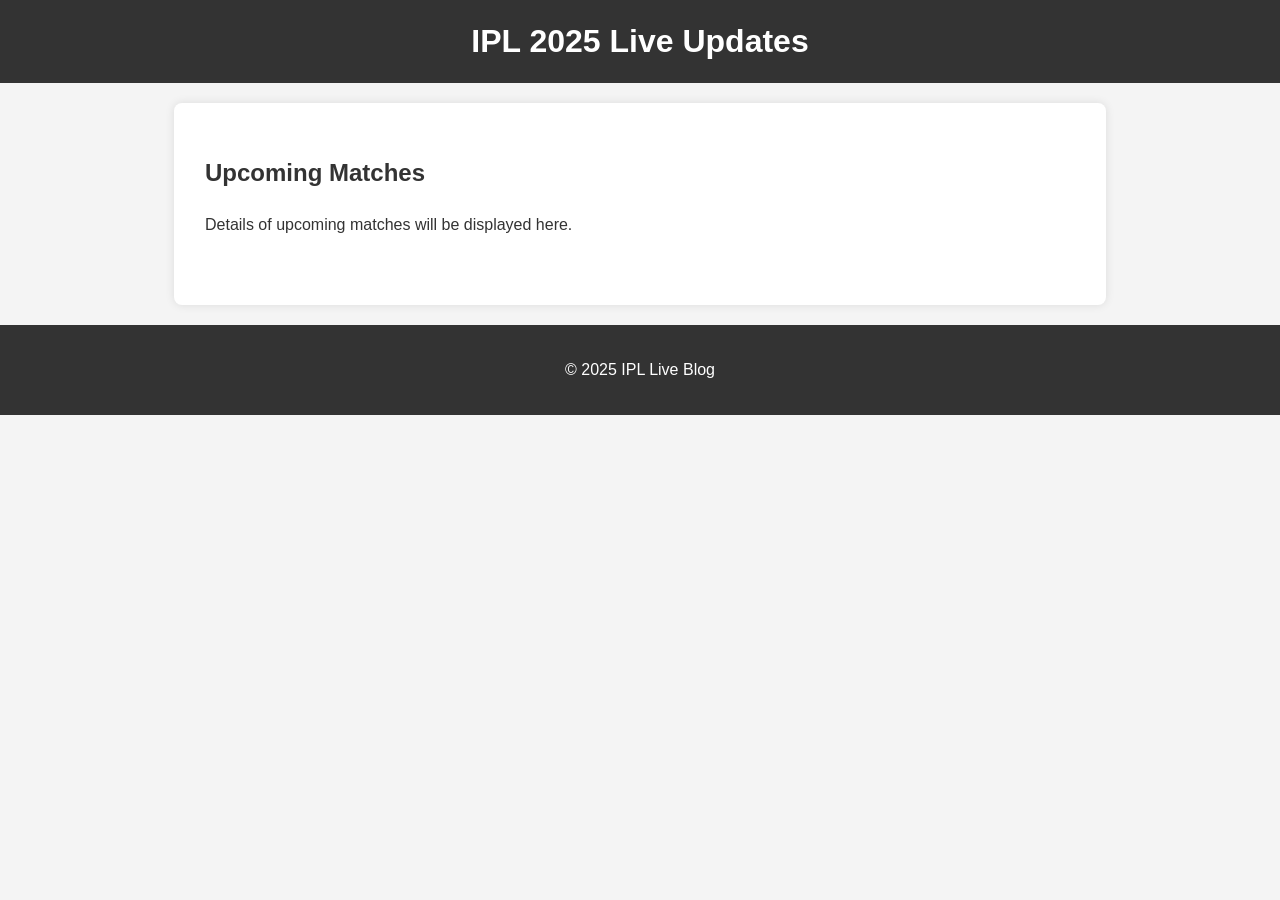
<file: ipl_live_blog/frontend/index.html>
<!DOCTYPE html>
<html lang="en">
<head>
    <meta charset="UTF-8">
    <meta name="viewport" content="width=device-width, initial-scale=1.0">
    <title>IPL 2025 Live Blog</title>
    <link rel="stylesheet" href="../static/style.css">
</head>
<body>
    <header>
        <h1>IPL 2025 Live Updates</h1>
    </header>
    <main>
        <section id="upcoming-matches">
            <h2>Upcoming Matches</h2>
            <p>Details of upcoming matches will be displayed here.</p>
            <!-- Example of how a match might be listed: -->
            <!--
            <article class="match-preview">
                <h3>Team X vs Team Y</h3>
                <p>Date: 2025-04-01, Time: 7:30 PM</p>
                <a href="match.html?match_id=1">View Match</a>
            </article>
            -->
        </section>
    </main>
    <footer>
        <p>&copy; 2025 IPL Live Blog</p>
    </footer>
</body>
</html>
</file>
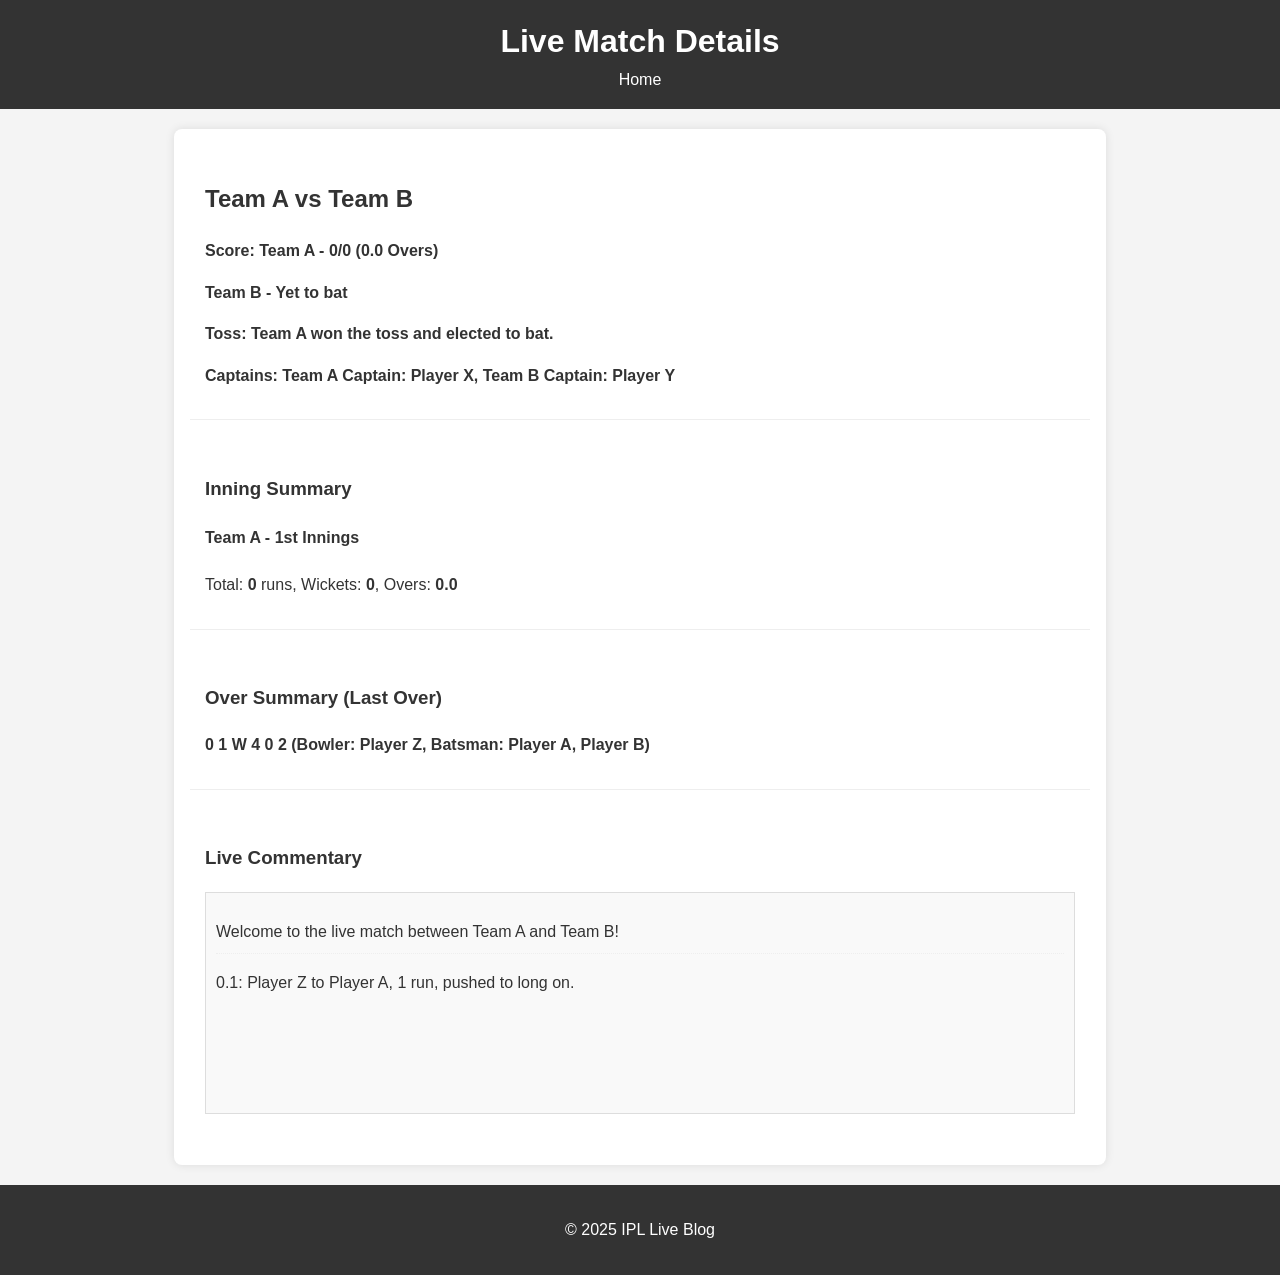
<file: ipl_live_blog/frontend/match.html>
<!DOCTYPE html>
<html lang="en">
<head>
    <meta charset="UTF-8">
    <meta name="viewport" content="width=device-width, initial-scale=1.0">
    <title>Live Match - IPL 2025</title>
    <link rel="stylesheet" href="../static/style.css">
</head>
<body>
    <header>
        <h1>Live Match Details</h1>
        <nav>
            <a href="index.html">Home</a>
        </nav>
    </header>
    <main>
        <section id="scorecard">
            <h2><span id="team-a-name">Team A</span> vs <span id="team-b-name">Team B</span></h2>
            <p><strong>Score:</strong> <span id="team-a-score">Team A - 0/0 (0.0 Overs)</span></p>
            <p><span id="team-b-score">Team B - Yet to bat</span></p>
            <p><strong>Toss:</strong> <span id="toss-details">Team A won the toss and elected to bat.</span></p>
            <p><strong>Captains:</strong> <span id="captains-details">Team A Captain: Player X, Team B Captain: Player Y</span></p>
        </section>

        <section id="inning-summary">
            <h3>Inning Summary</h3>
            <div id="inning-1-summary">
                <h4><span class="team-a-name-inning">Team A</span> - 1st Innings</h4>
                <p>Total: <span id="inning-1-total">0</span> runs, Wickets: <span id="inning-1-wickets">0</span>, Overs: <span id="inning-1-overs">0.0</span></p>
                <!-- Detailed summary like fall of wickets, top scorers could go here -->
            </div>
            <div id="inning-2-summary" style="display: none;"> <!-- Hidden until 2nd innings starts -->
                <h4><span class="team-b-name-inning">Team B</span> - 2nd Innings</h4>
                <p>Total: <span id="inning-2-total">0</span> runs, Wickets: <span id="inning-2-wickets">0</span>, Overs: <span id="inning-2-overs">0.0</span></p>
                 <p>Target: <span id="inning-2-target">0</span></p>
            </div>
        </section>

        <section id="over-summary">
            <h3>Over Summary (Last Over)</h3>
            <p id="last-over-details">0 1 W 4 0 2 (Bowler: Player Z, Batsman: Player A, Player B)</p>
            <!-- More detailed ball-by-ball could appear here or be dynamically updated -->
        </section>

        <section id="live-commentary">
            <h3>Live Commentary</h3>
            <div id="commentary-box">
                <p class="comment">Welcome to the live match between Team A and Team B!</p>
                <p class="comment">0.1: Player Z to Player A, 1 run, pushed to long on.</p>
                <!-- Commentary will be updated here -->
            </div>
        </section>
    </main>
    <footer>
        <p>&copy; 2025 IPL Live Blog</p>
    </footer>
</body>
</html>
</file>
<file: ipl_live_blog/static/style.css>
body {
    font-family: Arial, sans-serif;
    line-height: 1.6;
    margin: 0;
    padding: 0;
    background-color: #f4f4f4;
    color: #333;
}

header {
    background: #333;
    color: #fff;
    padding: 1rem 0;
    text-align: center;
}

header h1 {
    margin: 0;
}

header nav a {
    color: #fff;
    text-decoration: none;
    margin: 0 10px;
}

header nav a:hover {
    text-decoration: underline;
}

main {
    padding: 1rem;
    max-width: 900px;
    margin: 20px auto;
    background: #fff;
    border-radius: 8px;
    box-shadow: 0 0 10px rgba(0,0,0,0.1);
}

section {
    margin-bottom: 20px;
    padding: 15px;
    border-bottom: 1px solid #eee;
}

section:last-child {
    border-bottom: none;
}

h2, h3, h4 {
    color: #333;
}

#upcoming-matches .match-preview {
    border: 1px solid #ddd;
    padding: 10px;
    margin-bottom: 10px;
    background-color: #f9f9f9;
    border-radius: 4px;
}

#commentary-box {
    border: 1px solid #ddd;
    padding: 10px;
    height: 200px;
    overflow-y: scroll;
    background-color: #f9f9f9;
}

#commentary-box .comment {
    margin-bottom: 8px;
    padding-bottom: 8px;
    border-bottom: 1px dotted #eee;
}

#commentary-box .comment:last-child {
    border-bottom: none;
}

footer {
    text-align: center;
    padding: 1rem 0;
    margin-top: 20px;
    background: #333;
    color: #fff;
}

/* Placeholders for dynamic content spans */
#team-a-name, #team-b-name,
#team-a-score, #team-b-score,
#toss-details, #captains-details,
#last-over-details,
.team-a-name-inning, .team-b-name-inning,
#inning-1-total, #inning-1-wickets, #inning-1-overs,
#inning-2-total, #inning-2-wickets, #inning-2-overs, #inning-2-target {
    font-weight: bold;
}
</file>
